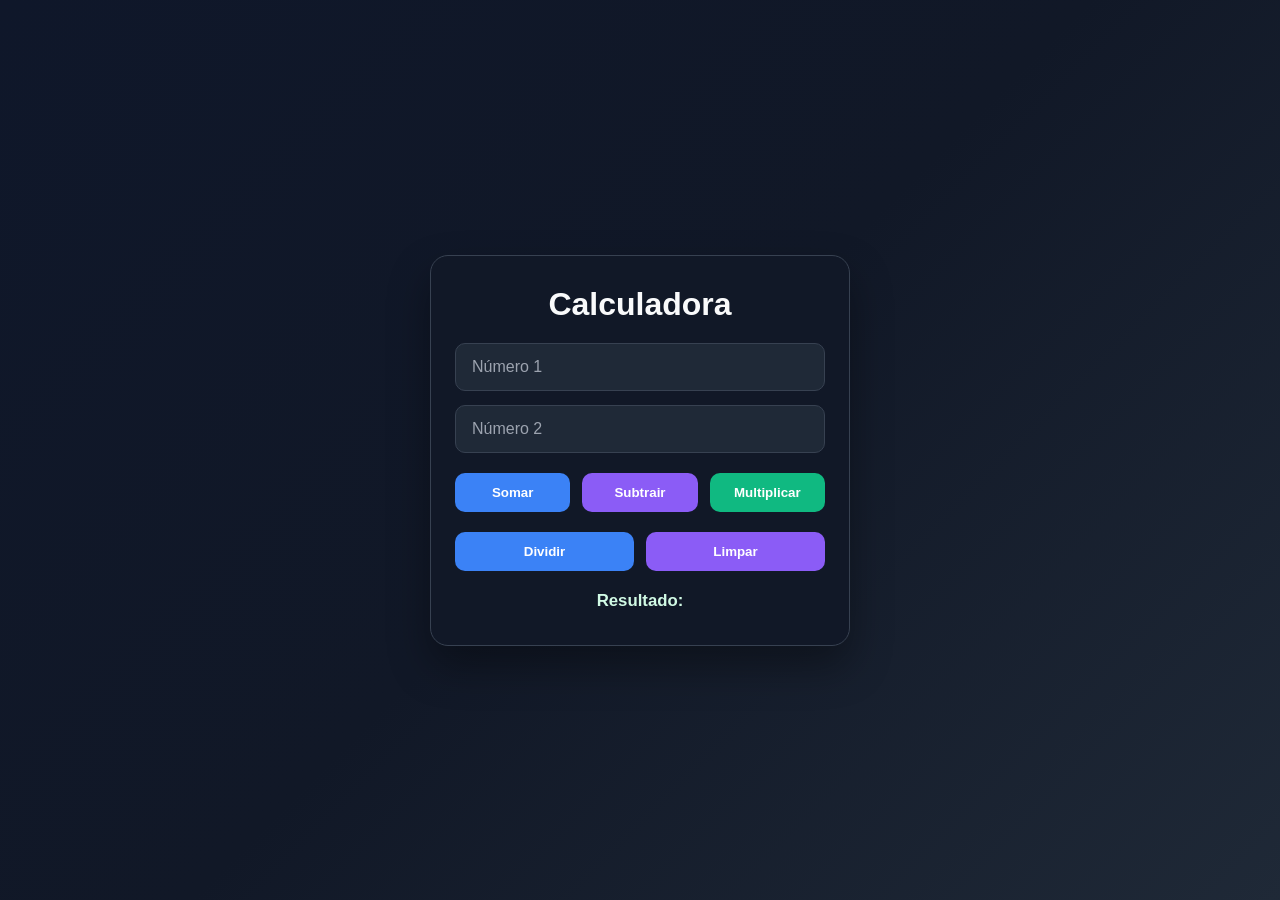
<file: Calculadora/index.html>
<!DOCTYPE html>
<html lang="pt-BR">

<head>
  <meta charset="UTF-8" />
  <meta name="viewport" content="width=device-width, initial-scale=1.0" />
  <title>Calculadora Dark</title>
  <link rel="stylesheet" href="style.css" />
</head>

<body>
  <main class="calculadora">
    <h2>Calculadora</h2>

    <div class="entrada">
      <input type="number" id="n1" placeholder="Número 1" />
      <input type="number" id="n2" placeholder="Número 2" />
    </div>

    <div class="botoes">
      <button onclick="somar()">Somar</button>
      <button onclick="subtrair()">Subtrair</button>
      <button onclick="multiplicar()">Multiplicar</button>
    </div>

    <div class="botoes botoes-duplos">
      <button onclick="dividir()">Dividir</button>
      <button onclick="limpar()">Limpar</button>
    </div>

    <p id="resultado">Resultado: </p>
  </main>

  <script>
    function somar() {
      let n1 = Number(document.getElementById('n1').value);
      let n2 = Number(document.getElementById('n2').value);

      let resultado = n1 + n2;
      document.getElementById('resultado').innerText = 'Resultado da soma: ' + resultado;
    }

    function subtrair() {
      let n1 = Number(document.getElementById('n1').value);
      let n2 = Number(document.getElementById('n2').value);

      let resultado = n1 - n2;
      document.getElementById('resultado').innerText = 'Resultado da subtração: ' + resultado;
    }

    function multiplicar() {
      let n1 = Number(document.getElementById('n1').value);
      let n2 = Number(document.getElementById('n2').value);

      let resultado = n1 * n2;
      document.getElementById('resultado').innerText = 'Resultado da multiplicação: ' + resultado;
    }

    function dividir() {
      let n1 = Number(document.getElementById('n1').value);
      let n2 = Number(document.getElementById('n2').value);

      if (n2 === 0) {
        document.getElementById('resultado').innerText = 'Erro: não é possível dividir por zero.';
        return;
      }

      let resultado = n1 / n2;
      document.getElementById('resultado').innerText = 'Resultado da divisão: ' + resultado;
    }

    function limpar() {
      document.getElementById('n1').value = '';
      document.getElementById('n2').value = '';
      document.getElementById('resultado').innerText = 'Resultado: ';
      document.getElementById('n1').focus();
    }
  </script>
</body>

</html>
</file>
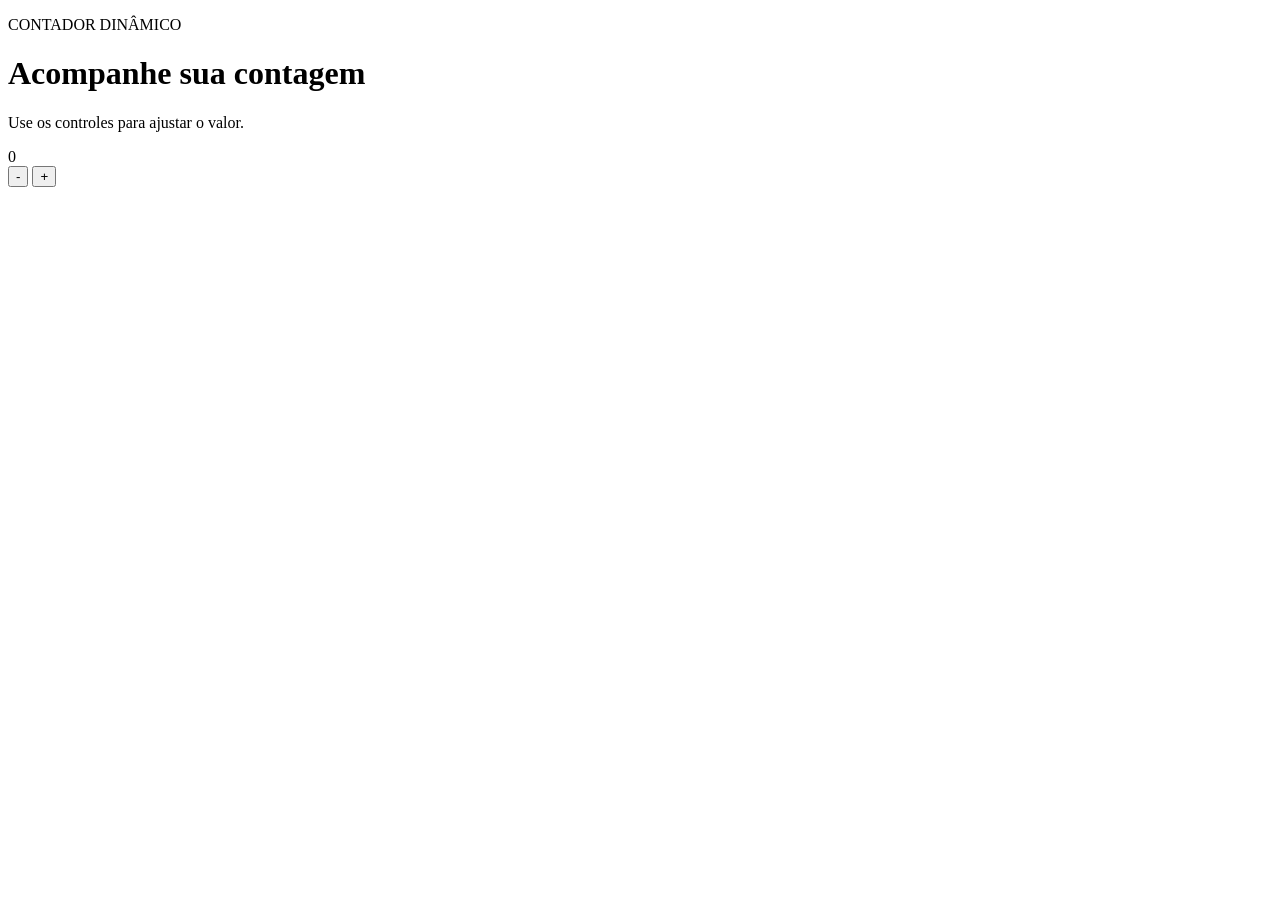
<file: Contador Dinâmico/index.html>
<!DOCTYPE html>
<html lang="pt-BR">

<head>
    <meta charset="UTF-8">
    <meta name="viewport" content="width=device-width, initial-scale=1.0">
    <meta name="theme-color" content="#111827">
    <title>Contador Dinâmico</title>
    <link rel="stylesheet" href="style.css">
    <script src="script.js" defer></script>
</head>

<body>
    <main class="contador">
        <p class="etiqueta">CONTADOR DINÂMICO</p>
        <h1 id="titulo">Acompanhe sua contagem</h1>
        <p class="descricao">Use os controles para ajustar o valor.</p>

        <span id="numero" class="numero">0</span>

        <div class="controles">
            <button class="botao-diminuir" type="button" onclick="diminuirContador()">-</button>
            
            <button class="botao-aumentar" type="button" onclick="aumentarContador()">+</button>

        </div>
        
    </main>


</body>

</html>
</file>
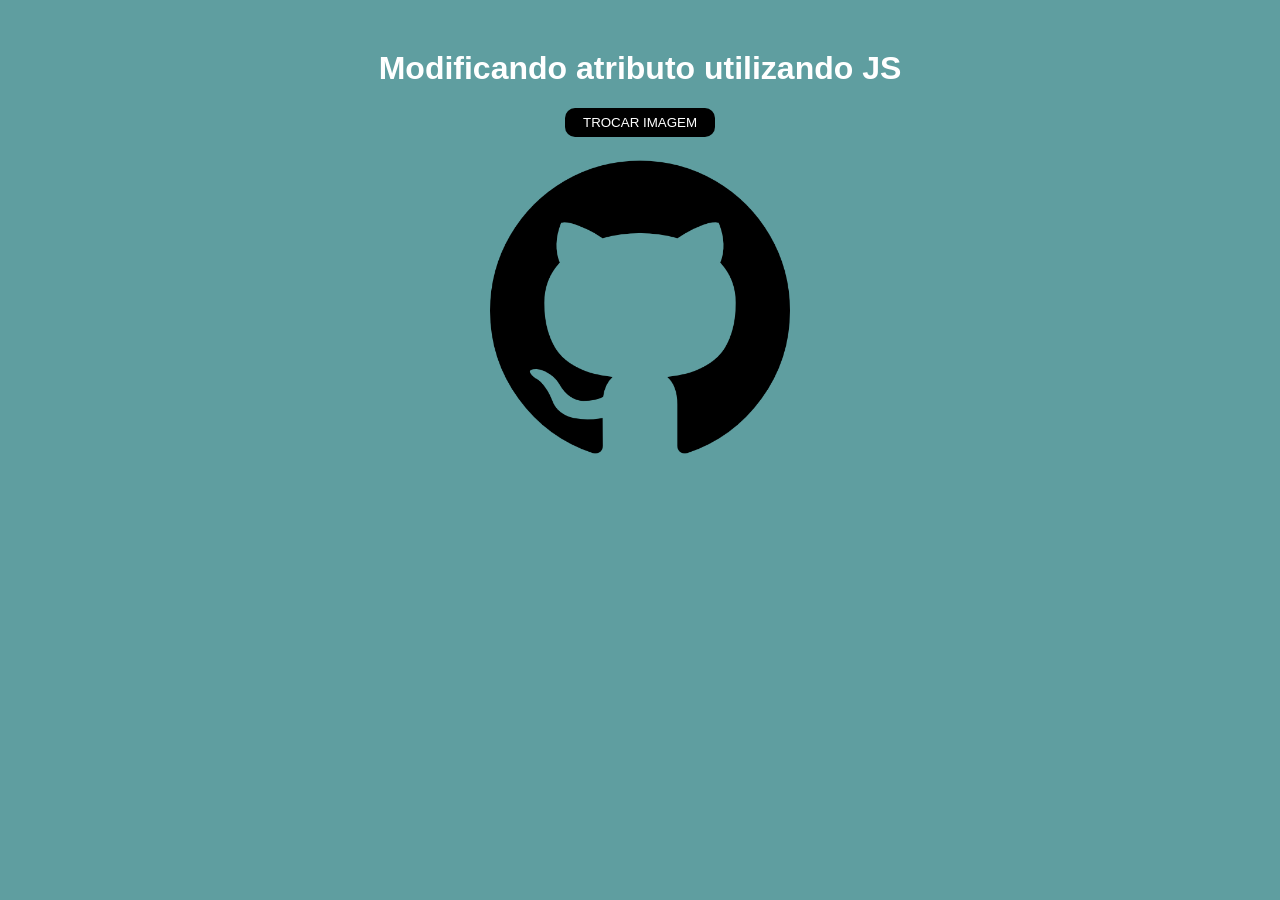
<file: Img Dinâmica/index.html>
<!DOCTYPE html>
<html lang="pt-br">

<head>
    <meta charset="UTF-8">
    <meta name="viewport" content="width=device-width, initial-scale=1.0">
    <title>Modificando DOM</title>
    <link rel="stylesheet" href="style.css">
</head>

<body>

    <h1>Modificando atributo utilizando JS</h1>

    <div>
        <button onclick="changeImage()">Trocar Imagem</button>
        <img src="imagem1.png" alt="imagem gitHub" id="myImage">
    </div>


    <script>
        //getAttribute - obter valor do atributo (valor da linha)
        //setAttribute - definir ou modificar o valor da linha

        function changeImage() {
            const img = document.getElementById("myImage");
            const coletarSrc = img.getAttribute("src");

            if (coletarSrc === "imagem1.png") {
                img.setAttribute("src", "imagem2.png");
                img.setAttribute("alt", "Segunda img GitHub");
            } else { //caso contrário, realize o processo inverso
                img.setAttribute("src", "imagem1.png")
                img.setAttribute("alt", "Primeira img GitHub");
            }
        }
    </script>
</body>

</html>
</file>
<file: Calculadora/style.css>
* {
  box-sizing: border-box;
  margin: 0;
  padding: 0;
}

body {
  min-height: 100vh;
  display: flex;
  align-items: center;
  justify-content: center;
  background: linear-gradient(135deg, #0f172a, #111827, #1f2937);
  font-family: Arial, sans-serif;
}

.calculadora {
  width: 100%;
  max-width: 420px;
  background: #111827;
  border: 1px solid #374151;
  border-radius: 18px;
  box-shadow: 0 20px 40px rgba(0, 0, 0, 0.35);
  padding: 30px 24px;
}

h2 {
  text-align: center;
  color: #f9fafb;
  margin-bottom: 20px;
  font-size: 2rem;
}

.entrada {
  display: flex;
  flex-direction: column;
  gap: 14px;
}

input {
  width: 100%;
  padding: 14px 16px;
  border: 1px solid #374151;
  border-radius: 10px;
  background: #1f2937;
  color: #f9fafb;
  font-size: 1rem;
  outline: none;
}

input::placeholder {
  color: #9ca3af;
}

.botoes {
  display: grid;
  grid-template-columns: repeat(3, 1fr);
  gap: 12px;
  margin-top: 20px;
}

.botoes-duplos {
  grid-template-columns: repeat(2, 1fr);
}

button {
  padding: 12px 16px;
  border: none;
  border-radius: 10px;
  background: #3b82f6;
  color: white;
  font-weight: bold;
  cursor: pointer;
  transition: 0.2s ease;
}

button:hover {
  background: #2563eb;
}

button:nth-child(2) {
  background: #8b5cf6;
}

button:nth-child(2):hover {
  background: #7c3aed;
}

button:nth-child(3) {
  background: #10b981;
}

button:nth-child(3):hover {
  background: #059669;
}

#resultado {
  margin-top: 20px;
  min-height: 24px;
  color: #d1fae5;
  font-weight: bold;
  text-align: center;
  font-size: 1.05rem;
}
</file>
<file: Contador Dinâmico/style.css>
/* * {
  box-sizing: border-box;
}

body {
  min-height: 100vh;
  margin: 0;
  display: grid;
  place-items: center;
  padding: 24px;
  background:
    radial-gradient(ellipse at 15% 15%, rgba(59, 130, 246, 0.2), transparent 38%),
    linear-gradient(135deg, #0b1120, #111827 55%, #1e293b);
  color: #f8fafc;
  font-family: Arial, Helvetica, sans-serif;
}

.contador {
  width: min(100%, 440px);
  padding: 42px 34px 36px;
  text-align: center;
  background: rgba(17, 24, 39, 0.88);
  border: 1px solid rgba(148, 163, 184, 0.2);
  border-radius: 24px;
  box-shadow: 0 24px 70px rgba(0, 0, 0, 0.4);
  backdrop-filter: blur(12px);
}

.etiqueta {
  margin: 0 0 12px;
  color: #60a5fa;
  font-size: 0.75rem;
  font-weight: 700;
  letter-spacing: 0.18em;
}

h1 {
  margin: 0;
  font-size: clamp(1.7rem, 6vw, 2.2rem);
  line-height: 1.15;
}

.descricao {
  margin: 12px 0 28px;
  color: #94a3b8;
  font-size: 0.95rem;
}

.numero {
  display: block;
  margin: 0 auto 30px;
  color: #fff;
  font-size: clamp(4.5rem, 20vw, 7rem);
  font-weight: 700;
  line-height: 1;
  font-variant-numeric: tabular-nums;
  overflow-wrap: anywhere;
}

.controles {
  display: flex;
  justify-content: center;
  gap: 16px;
}

.botao {
  width: 68px;
  height: 58px;
  border: 1px solid transparent;
  border-radius: 16px;
  color: white;
  font: inherit;
  font-size: 2rem;
  font-weight: 600;
  cursor: pointer;
  transition: transform 160ms ease, background-color 160ms ease, box-shadow 160ms ease;
}

.botao:hover {
  transform: translateY(-2px);
}

.botao:active {
  transform: translateY(0);
}

.botao:focus-visible {
  outline: 3px solid #e0f2fe;
  outline-offset: 4px;
}

.botao-diminuir {
  background: #334155;
}

.botao-diminuir:hover {
  background: #475569;
}

.botao-aumentar {
  background: #2563eb;
  box-shadow: 0 8px 20px rgba(37, 99, 235, 0.28);
}

.botao-aumentar:hover {
  background: #3b82f6;
}

@media (max-width: 420px) {
  .contador {
    padding: 34px 22px 28px;
  }
}

@media (prefers-reduced-motion: reduce) {
  *,
  *::before,
  *::after {
    scroll-behavior: auto !important;
    transition-duration: 0.01ms !important;
  }
} */
</file>
<file: Img Dinâmica/style.css>
body {
    font-family: Arial, Helvetica, sans-serif;
    text-align: center;
    margin-top: 50px;
    background-color: cadetblue;
    color: white;
    font-weight: 800;
}

img {
    max-width: 300px;
    display: block;
    height: auto;
    margin: 20px auto;
}

button {
    padding: 7px;
    width: 150px;
    border: none;
    border-radius: 10px;
    background-color: black;
    color: white;
    text-transform: uppercase;
    cursor: pointer;
}

button:hover {
    background-color: rgb(3, 51, 115);
    color: rgb(138, 134, 134);
    transition: 0.8s;
}
</file>
